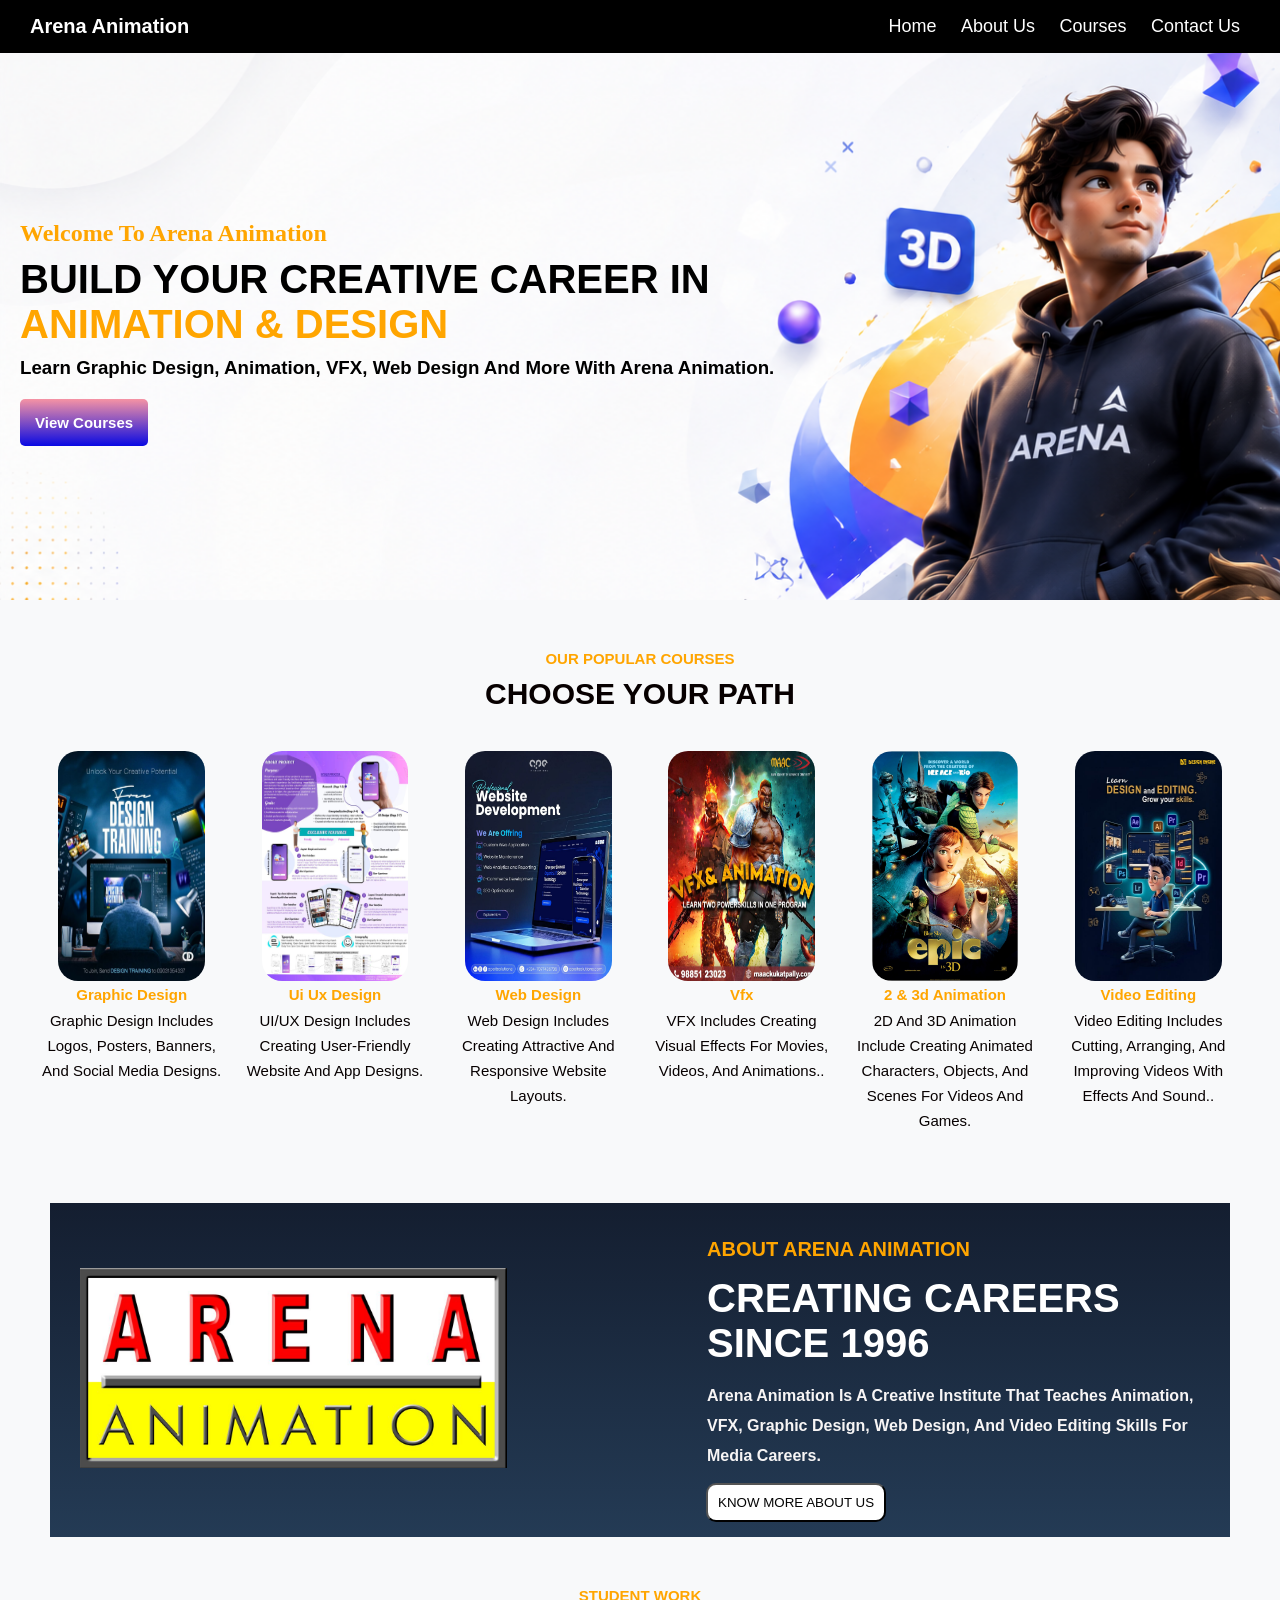
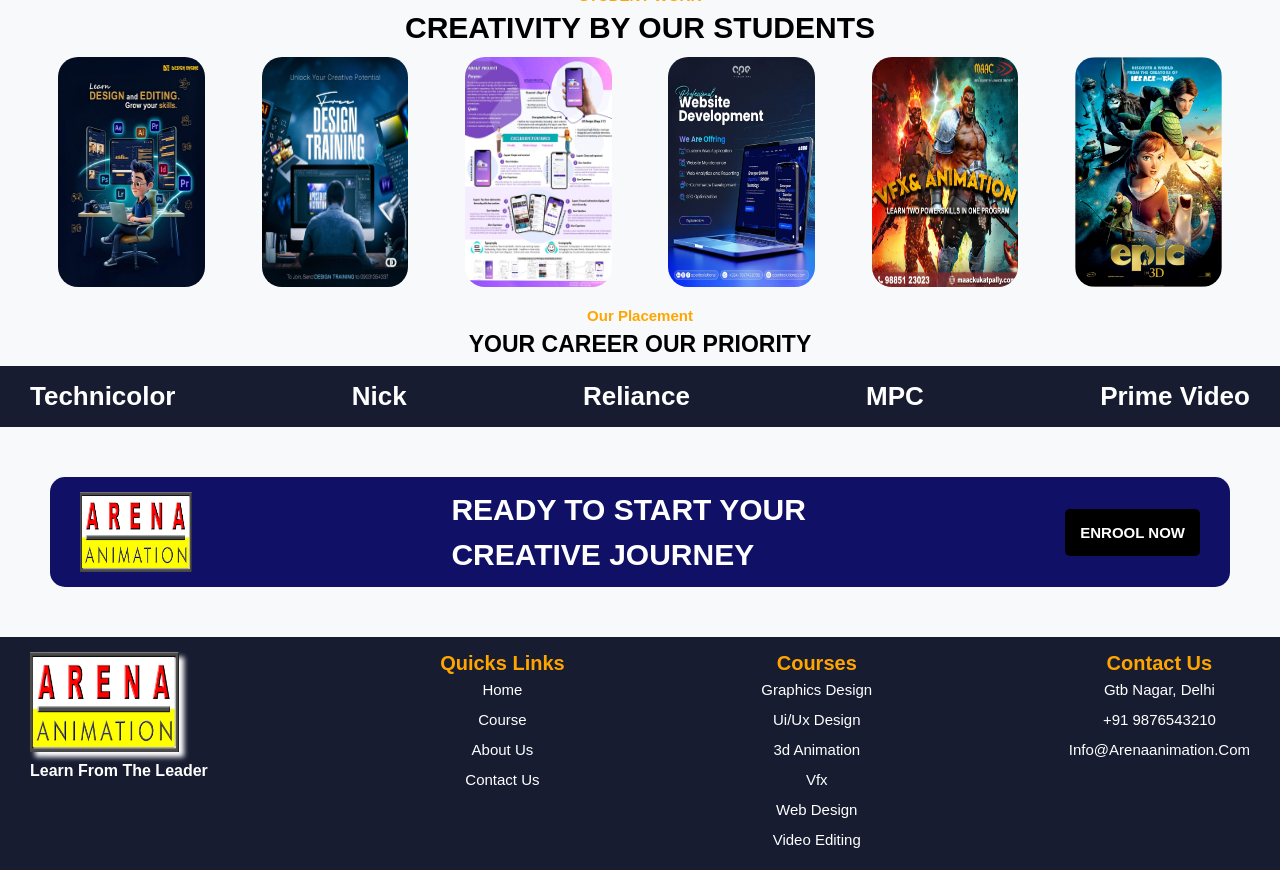
<file: index.html>
<!DOCTYPE hssstml>
<html lang="en">

<head>
    <meta charset="UTF-8">
    <meta name="viewport" content="width=device-width, initial-scale=1.0">
    <title>AOTM WORK</title>
</head>
<link rel="stylesheet" href="index.css">
<header>

    <div class="logo">Arena Animation</div>

    <nav>
        <a href="index.html">Home</a>
        <a href=".html">About Us</a>
        <a href="aotm3.html">Courses</a>
        <a href="aotmlogin.html">Contact Us</a>
    </nav>
</header>

<body>


    <button id="btn">⬆️</button>


    <div class="top2">
        <h2>welcome to arena animation</h2>
        <p>BUILD YOUR CREATIVE CAREER IN<br> <SPAN>ANIMATION & DESIGN</SPAN></p>
        <h3>Learn Graphic Design, Animation, VFX, Web Design and more with Arena Animation.</h3>
        <div class="btn-box">
            <div class="btn">
                <button>View Courses</button>
            </div>
        </div>
    </div>

    <div class="top3">
        <h1>OUR POPULAR COURSES</h1>
        <h2>CHOOSE YOUR PATH</h2>
    </div>
    </div>


    <div class="container">
        <div class="photo">
            <img src="images/aotm3.jpg">
            <h5>graphic design</h5>
            <p>Graphic design includes logos, posters, banners, and social media designs.</p>
        </div>


        <div class="photo">
            <img src="images/aotm4.jpg">
            <h5>ui ux design</h5>
            <p>UI/UX design includes creating user-friendly website and app designs.</p>
        </div>

        <div class="photo">
            <img src="images/aotm5.jpg">
            <h5> web design</h5>
            <p>Web design includes creating attractive and responsive website layouts.</p>
        </div>

        <div class="photo">
            <img src="images/aotm6.jpg">
            <h5>vfx</h5>
            <p>VFX includes creating visual effects for movies, videos, and animations..</p>
        </div>

        <div class="photo">
            <img src="images/aotm7.jpg">
            <h5>2 & 3d animation</h5>
            <p>2D and 3D animation include creating animated characters, objects, and scenes for videos and games.</p>
        </div>

        <div class="photo">
            <img src="images/aotm1.jpg">
            <h5>video editing</h5>
            <p>Video editing includes cutting, arranging, and improving videos with effects and sound..</p>
        </div>
    </div>


    <div class="section1">
        <img src="images/2ndphoto.jpg">
        <div class="section2">
            <h1>ABOUT ARENA ANIMATION</h1>
            <h2>CREATING CAREERS<br> SINCE 1996</h2>
            <P>Arena Animation is a creative institute that teaches animation, VFX, graphic design, web design, and
                video editing skills for media careers.</P>
            <BUTTON>KNOW MORE ABOUT US</BUTTON>
        </div>
    </div>
    </div>

    <div class="our">
        <h1>STUDENT WORK</h1>
        <h2>CREATIVITY BY OUR STUDENTS</h2>
    </div>
    </div>

    <div class="hlo1">
        <div class="hlo">
            <img src="images/aotm1.jpg">
        </div>

        <div class="hlo">
            <img src="images/aotm3.jpg">
        </div>

        <div class="hlo">
            <img src="images/aotm4.jpg">
        </div>

        <div class="hlo">
            <img src="images/aotm5.jpg">
        </div>

        <div class="hlo">
            <img src="images/aotm6.jpg">
        </div>

        <div class="hlo">
            <img src="images/aotm7.jpg">
        </div>
    </div>

    <div class="sss">
        <h1>our placement</h1>
        <h2>YOUR CAREER OUR PRIORITY</h2>
    </div>
    </div>


    <div class="csht">
        <h1>technicolor</h1>
        <h1>nick</h1>
        <h1>reliance</h1>
        <h1>MPC</h1>
        <h1>prime video</h1>
    </div>
    </div>


    <div class="foot">
        <img src="images/2ndphoto.jpg">
        <h4>READY TO START YOUR <BR> CREATIVE JOURNEY</h4>
        <BUTTON>ENROOL NOW</BUTTON>
    </div>
    </div>


    <footer>

        <div class="feet">
            <img src="images/2ndphoto.jpg">
            <div class="last">
                <h4>learn from the leader</h4>
            </div>
        </div>


        <div class="nicha">
            <h4> quicks links</h4>
            <p>Home</p>
            <p>course</p>
            <p>about us</p>
            <p>contact us</p>
        </div>

        <div class="nicha">
            <h4>courses</h4>
            <p>graphics design</p>
            <p>ui/ux design</p>
            <p>3d animation</p>
            <p>vfx</p>
            <p>web design</p>
            <p>video editing</p>
        </div>

        <div class="nicha">
            <h4>contact us</h4>
            <p>gtb nagar, delhi</p>
            <p>+91 9876543210</p>
            <p>info@arenaanimation.com</p>

        </div>

    </footer>

    <script>

        var btn = document.getElementById("btn")

        window.onscroll = function () {
            if (window.scrollY > 200) {
                btn.style.display = "block"
            }
            else {
                btn.style.display = "none"
            }
        }

        btn.onclick = function () {
            window.scroll({
                top: 0,
                behavior: "smooth"
            })
        }


    </script>




</body>

</html>
</file>
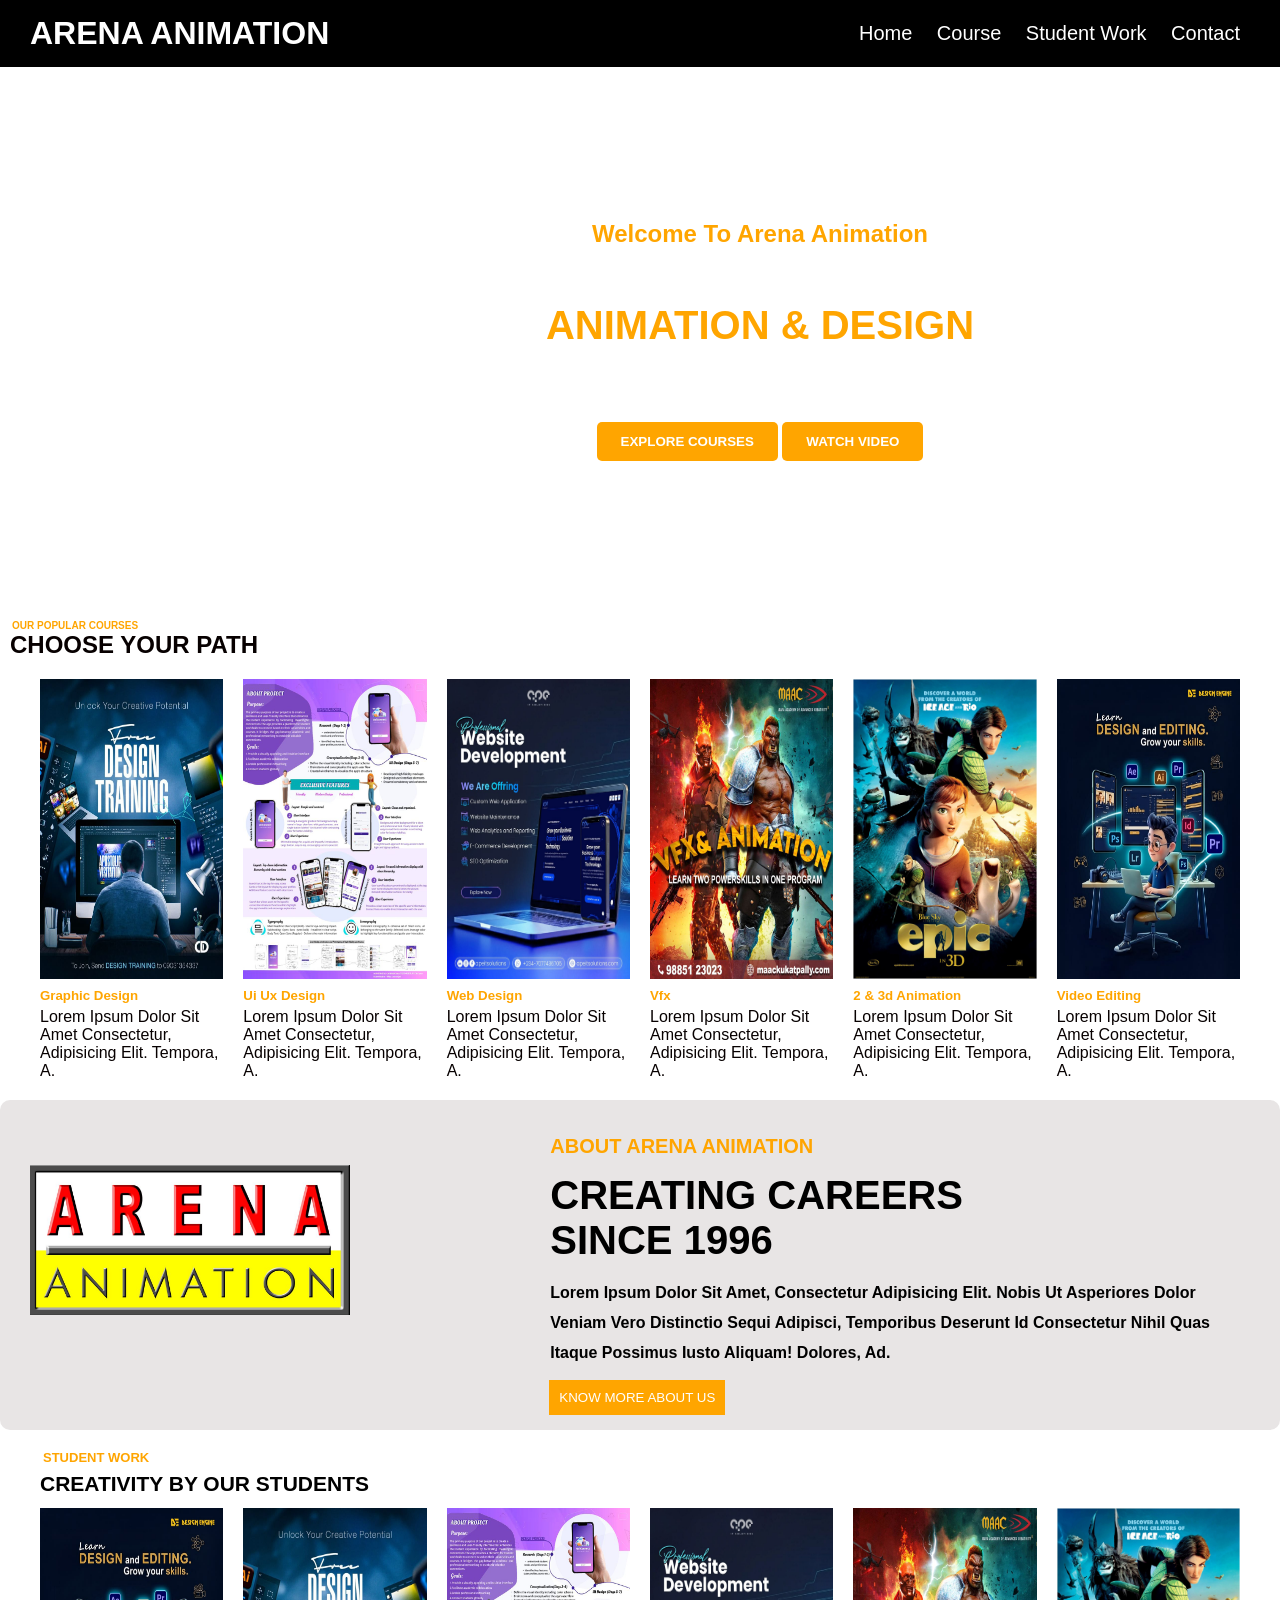
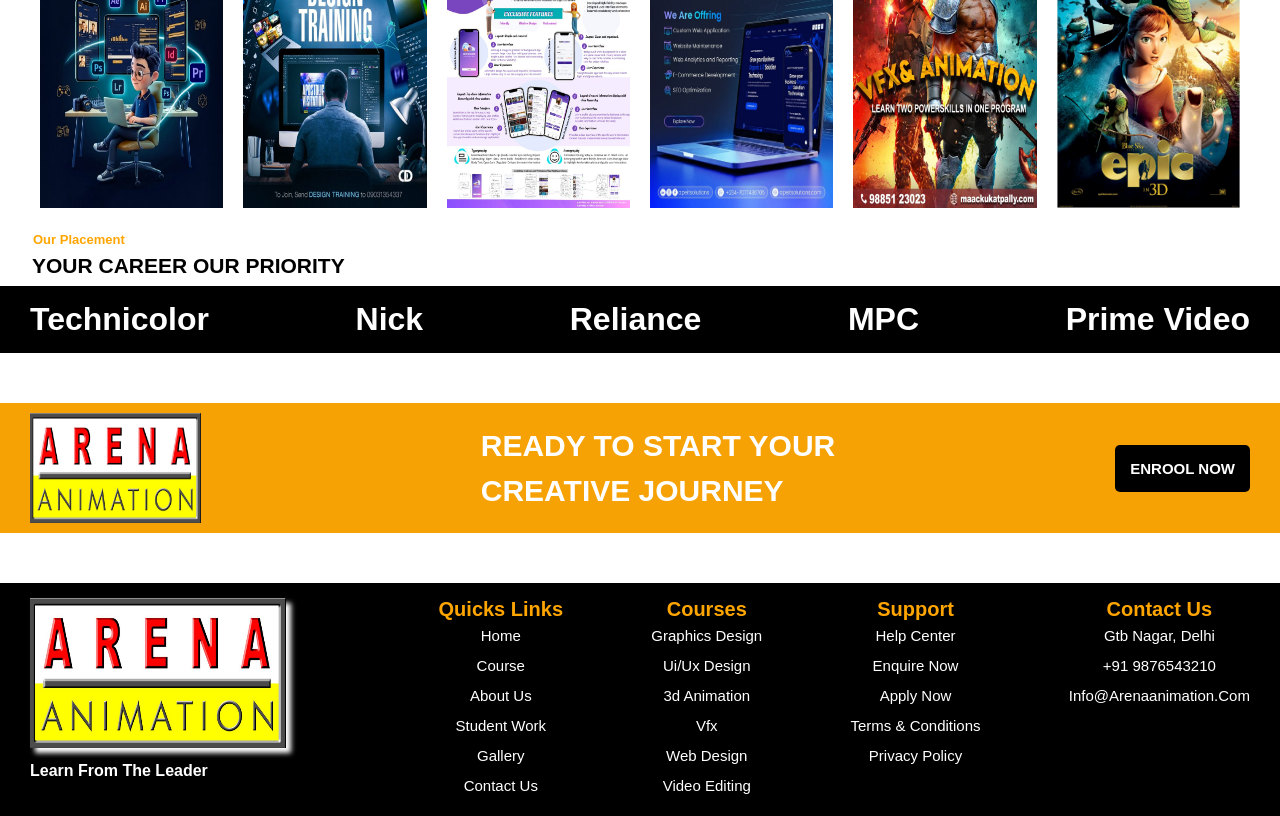
<file: aotm2.html>
<!DOCTYPE html>
<html lang="en">

<head>
    <meta charset="UTF-8">
    <meta name="viewport" content="width=device-width, initial-scale=1.0">
    <title>AOTM WORK</title>
</head>
<link rel="stylesheet" href="aotm2.css">
<header>
    <h1>ARENA ANIMATION</h1>
    <nav>
        <a href="#">home</a>
        <a href="aotm3.html">course</a>
        <a href="#">student work</a>
        <a href="#">contact</a>
    </nav>
</header>

<body>
    <div class="top2">
        <h2>welcome to arena animation</h2>
        <p>BUILD YOUR CREATIVE CAREER IN<br> <SPAN>ANIMATION & DESIGN</SPAN></p>
        <h3>Lorem ipsum dolor sit, amet consectetur adipisicing elit. Atque<br>quia facilis explicabo dignissimos fugiat
            eum aliquid qui libero?</h3>
        <div class="btn-box">
            <div class="btn">
                <button>EXPLORE COURSES</button>
                <button>WATCH VIDEO</button>
            </div>
        </div>
    </div>

    <div class="top3">
        <h1>OUR POPULAR COURSES</h1>
        <h2>CHOOSE YOUR PATH</h2>
    </div>
    </div>


    <div class="container">
        <div class="photo">
            <img src="images/aotm3.jpg">
            <h5>graphic design</h5>
            <p>Lorem ipsum dolor sit amet consectetur, adipisicing elit. Tempora, a.</p>
        </div>


        <div class="photo">
            <img src="images/aotm4.jpg">
            <h5>ui ux design</h5>
            <p>Lorem ipsum dolor sit amet consectetur, adipisicing elit. Tempora, a.</p>
        </div>

        <div class="photo">
            <img src="images/aotm5.jpg">
            <h5> web design</h5>
            <p>Lorem ipsum dolor sit amet consectetur, adipisicing elit. Tempora, a.</p>
        </div>

        <div class="photo">
            <img src="images/aotm6.jpg">
            <h5>vfx</h5>
            <p>Lorem ipsum dolor sit amet consectetur, adipisicing elit. Tempora, a.</p>
        </div>

        <div class="photo">
            <img src="images/aotm7.jpg">
            <h5>2 & 3d animation</h5>
            <p>Lorem ipsum dolor sit amet consectetur, adipisicing elit. Tempora, a.</p>
        </div>

        <div class="photo">
            <img src="images/aotm1.jpg">
            <h5>video editing</h5>
            <p>Lorem ipsum dolor sit amet consectetur, adipisicing elit. Tempora, a.</p>
        </div>
    </div>


    <div class="section1">
        <img src="images/2ndphoto.jpg">
        <div class="section2">
            <h1>ABOUT ARENA ANIMATION</h1>
            <h2>CREATING CAREERS<br> SINCE 1996</h2>
            <P>Lorem ipsum dolor sit amet, consectetur adipisicing elit. Nobis ut asperiores dolor veniam vero
                distinctio sequi adipisci, temporibus deserunt id consectetur nihil quas itaque possimus iusto
                aliquam! Dolores, ad.</P>
            <BUTTON>KNOW MORE ABOUT US</BUTTON>
        </div>
    </div>
    </div>

    <div class="our">
        <h1>STUDENT WORK</h1>
        <h2>CREATIVITY BY OUR STUDENTS</h2>
    </div>
    </div>

    <div class="hlo1">
        <div class="hlo">
            <img src="images/aotm1.jpg">
        </div>

        <div class="hlo">
            <img src="images/aotm3.jpg">
        </div>

        <div class="hlo">
            <img src="images/aotm4.jpg">
        </div>

        <div class="hlo">
            <img src="images/aotm5.jpg">
        </div>

        <div class="hlo">
            <img src="images/aotm6.jpg">
        </div>

        <div class="hlo">
            <img src="images/aotm7.jpg">
        </div>
    </div>

    <div class="sss">
        <h1>our placement</h1>
        <h2>YOUR CAREER OUR PRIORITY</h2>
    </div>
    </div>


    <div class="csht">
        <h1>technicolor</h1>
        <h1>nick</h1>
        <h1>reliance</h1>
        <h1>MPC</h1>
        <h1>prime video</h1>
    </div>
    </div>


    <div class="foot">
        <img src="images/2ndphoto.jpg">
        <h4>READY TO START YOUR <BR> CREATIVE JOURNEY</h4>
        <BUTTON>ENROOL NOW</BUTTON>
        </div>
        </div>
     

    <footer>

        <div class="feet">
            <img src="images/2ndphoto.jpg">
            <div class="last">
                <h4>learn from the leader</h4>
            </div>
        </div>


        <div class="nicha">
            <h4> quicks links</h4>
             <p>Home</p>
            <p>course</p>
            <p>about us</p>
            <p>student work</p>
            <p>gallery</p>
            <p>contact us</p>
        </div>

        <div class="nicha">
            <h4>courses</h4>
           <p>graphics design</p>
            <p>ui/ux design</p>
            <p>3d animation</p>
            <p>vfx</p>
            <p>web design</p>
            <p>video editing</p>
        </div>

        <div class="nicha">
            <h4>support</h4>
           <p>help center</p>
            <p>enquire now</p>
            <p>apply now</p>
            <p>terms & conditions</p>
            <p>privacy policy</p>
        </div>

        <div class="nicha">
            <h4>contact us</h4>
            <p>gtb nagar, delhi</p>
            <p>+91 9876543210</p>
            <p>info@arenaanimation.com</p>
         
        </div>

    </footer>
</body>

</html>
</file>
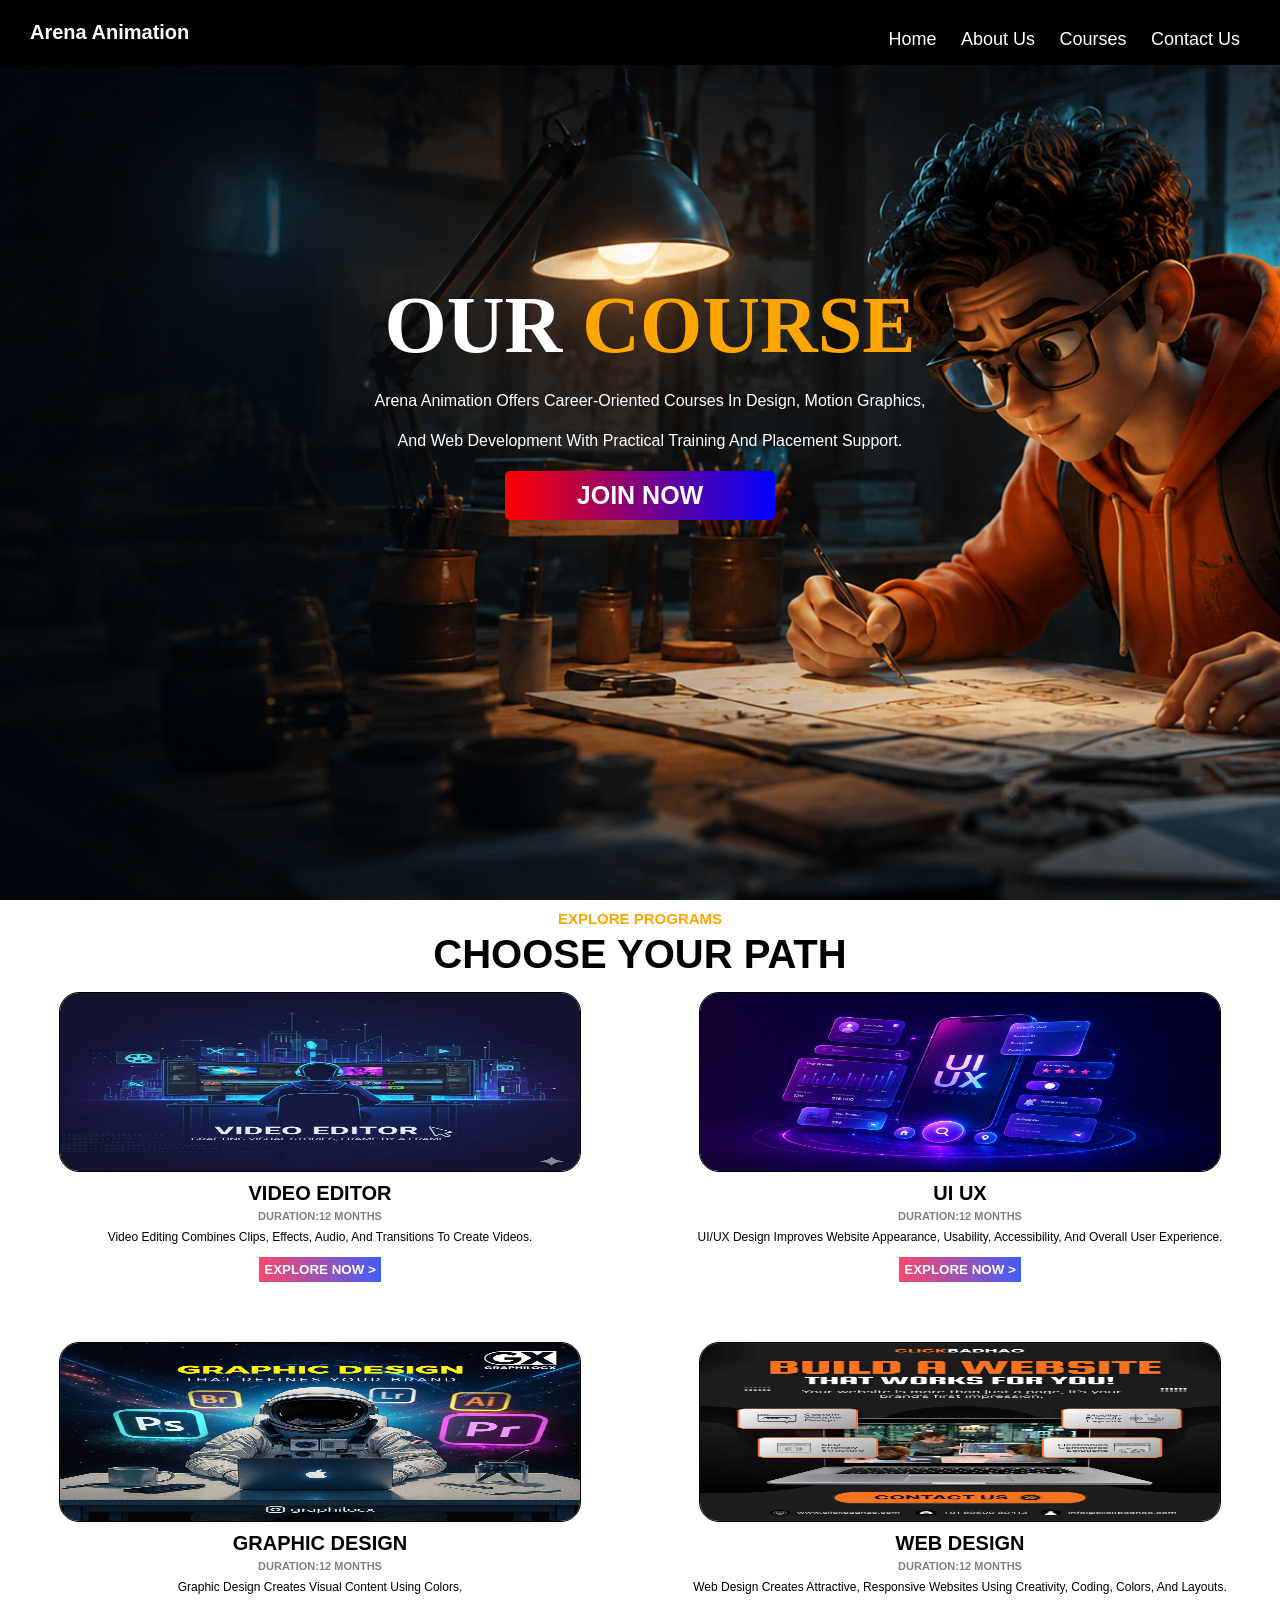
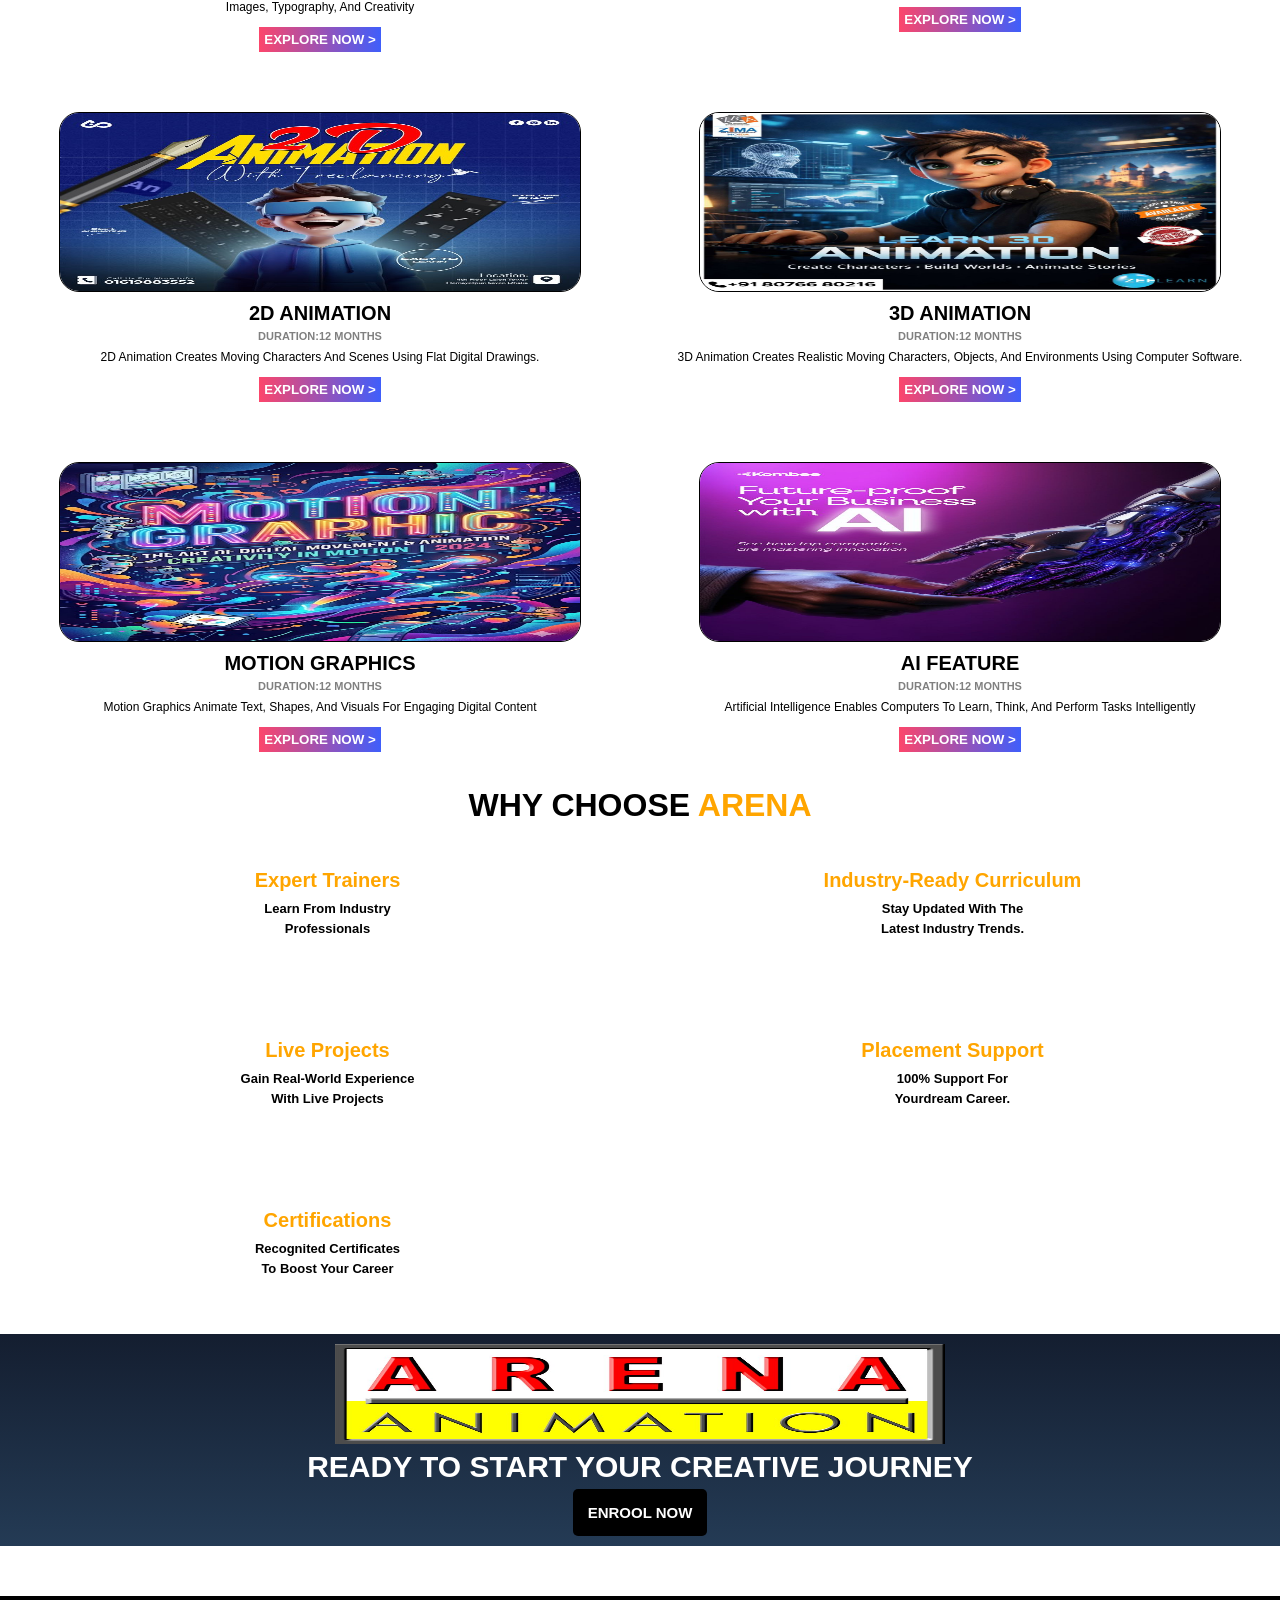
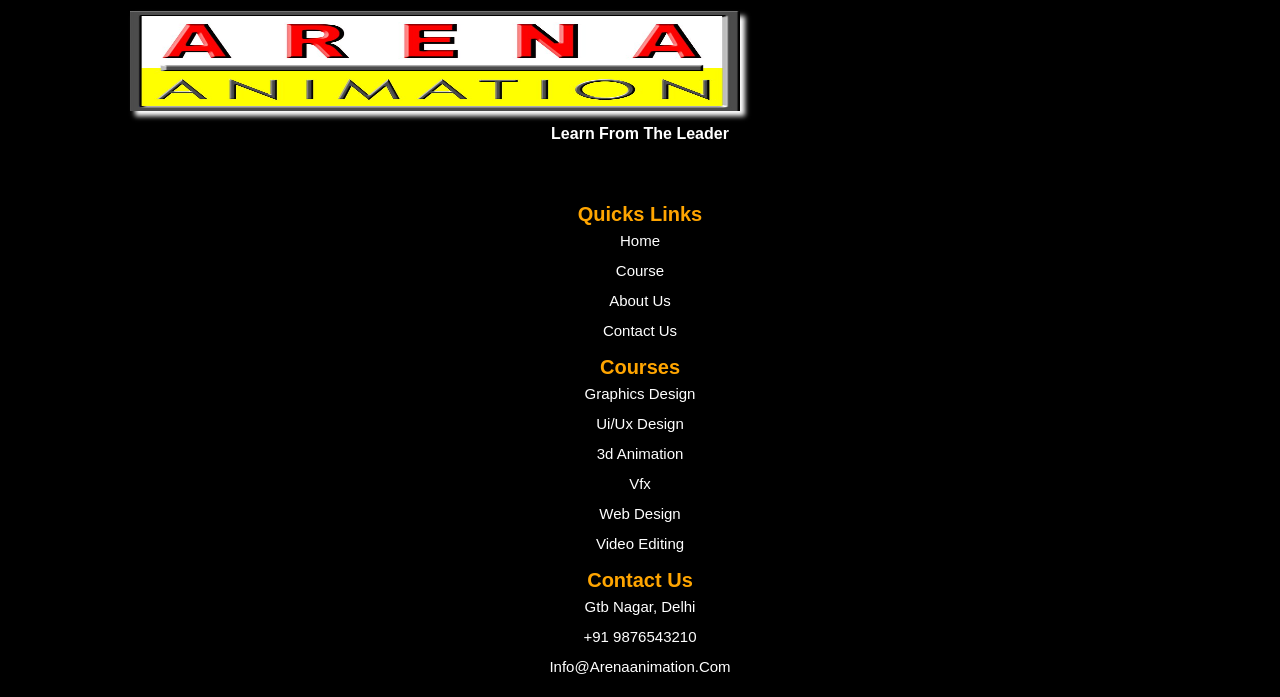
<file: aotm3.html>
<!DOCTYPE html>
<html lang="en">

<head>
    <meta charset="UTF-8">
    <meta name="viewport" content="width=device-width, initial-scale=1.0">
    <title>Document</title>
</head>
<link rel="stylesheet" href="aotm3.css">
<header>
    <h1><span>Arena </span>Animation</h1>
    <nav>
        <a href="index.html">home</a>
        <a href="aotm3.html">about us</a>
        <a href="#">courses</a>
        <a href="#">contact us</a>
    </nav>
</header>

<body>
    
     <button id="topBtn">↑</button>

    <div class="top2">
        <h1>OUR <span>COURSE</span></h1>
        <p>Arena Animation offers career-oriented courses in design, motion graphics,<br> and web development with practical
            training and placement support.</p>
        <h2>JOIN NOW</h2>
    </div>
    </div>


    <div class="top3">
        <h1>EXPLORE PROGRAMS</h1>
        <h2>CHOOSE YOUR PATH</h2>
    </div>
</div>


    <div class="container">
        <div class="top4">
            <img src="images/s2.jpg">
            <h1>VIDEO EDITOR</h1>
            <h2>DURATION:12 MONTHS</h2>
            <P>Video editing combines clips, effects, audio, and transitions to create videos.</span></P>
            <button><a href="videoediting.html">EXPLORE NOW ></a></button>
        </div>

        <div class="top4">
            <img src="images/s1.png">
            <h1>UI UX</h1>
            <h2>DURATION:12 MONTHS</h2>
            <P>UI/UX design improves website appearance, usability, accessibility, and overall user experience.</span>
            </P>
            <button><a href="uiuxdesign.html">EXPLORE NOW ></a></button>
        </div>

        <div class="top4">
            <img src="images/s3.jpg">
            <h1>GRAPHIC DESIGN</h1>
            <h2>DURATION:12 MONTHS</h2>
            <P>Graphic design creates visual content using colors, <br>images, typography, and creativity</span></P>
            <button><a href="graphicdesign1.html">EXPLORE NOW ></a></button>
        </div>

        <div class="top4">
            <img src="images/s4.jpg">
            <h1>WEB DESIGN</h1>
            <h2>DURATION:12 MONTHS</h2>
            <P>Web design creates attractive, responsive websites using creativity, coding, colors, and layouts.</span>
            </P>
            <button><a href="webdesign.html">EXPLORE NOW ></a></button>
        </div>

        <div class="top4">
            <img src="images/s5.jpg">
            <h1>2D ANIMATION</h1>
            <h2>DURATION:12 MONTHS</h2>
            <P>2D animation creates moving characters and scenes using flat digital drawings.</span></P>
            <button><a href="2danimation.html">EXPLORE NOW ></a></button>
        </div>

        <div class="top4">
            <img src="images/s6.jpg">
            <h1>3D ANIMATION</h1>
            <h2>DURATION:12 MONTHS</h2>
            <P>3D animation creates realistic moving characters, objects, and environments using computer
                software.</span></P>
            <button><a href="3danimation.html">EXPLORE NOW ></a></button>
        </div>

        <div class="top4">
            <img src="images/s7.jpeg">
            <h1>MOTION GRAPHICS</h1>
            <h2>DURATION:12 MONTHS</h2>
            <P>Motion graphics animate text, shapes, and visuals for engaging digital content</span></P>
            <button><a href="motiongraphic.html">EXPLORE NOW ></a></button>
        </div>

        <div class="top4">
            <img src="images/s8.jpg">
            <h1>AI FEATURE</h1>
            <h2>DURATION:12 MONTHS</h2>
            <P>Artificial intelligence enables computers to learn, think, and perform tasks intelligently</span></P>
            <button><a href="aianimation.html">EXPLORE NOW ></a></button>
        </div>
    </div>

    <div class="top5">
        <h1>WHY CHOOSE <span>ARENA</span></h1>
    </div>
    </div>

    <div class="top7">
        <div class="top6">
            <h1>expert trainers</h1>
            <h2>learn from industry <br>professionals</h2>
        </div>

        <div class="top6">
            <h1>Industry-ready curriculum</h1>
            <h2>stay updated with the<br>latest industry trends.</h2>
        </div>


        <div class="top6">
            <h1>live projects</h1>
            <h2>gain real-world experience<br>with live projects</h2>
        </div>


        <div class="top6">
            <h1>placement support</h1>
            <h2>100% support for <br>yourdream career.</h2>
        </div>


        <div class="top6">
            <h1>certifications</h1>
            <h2>recognited certificates <br>to boost your career</h2>
        </div>
    </div>


    <div class="foot">
        <img src="images/2ndphoto.jpg">
        <h4>READY TO START YOUR CREATIVE JOURNEY</h4>
        <BUTTON>ENROOL NOW</BUTTON>
    </div>
    </div>


    <footer>

        <div class="feet">
            <img src="images/2ndphoto.jpg">
            <div class="last">
                <h4>learn from the leader</h4>
            </div>
        </div>


        <div class="nicha">
            <h4> quicks links</h4>
            <p>Home</p>
            <p>course</p>
            <p>about us</p>
            <p>contact us</p>
        </div>

        <div class="nicha">
            <h4>courses</h4>
            <p>graphics design</p>
            <p>ui/ux design</p>
            <p>3d animation</p>
            <p>vfx</p>
            <p>web design</p>
            <p>video editing</p>
        </div>

        <div class="nicha">
            <h4>contact us</h4>
            <p>gtb nagar, delhi</p>
            <p>+91 9876543210</p>
            <p>info@arenaanimation.com</p>

        </div>

    </footer> 

    

    
<script>

var btn = document.getElementById("topBtn")

window.onscroll = function(){

    if(window.scrollY > 200){
        btn.style.display = "block"
    }
    else{
        btn.style.display = "none"
    }
}

btn.onclick = function(){

    window.scroll({
        top:0,
        behavior:"smooth"
    })
}



</script>
</body>
</html>
</file>
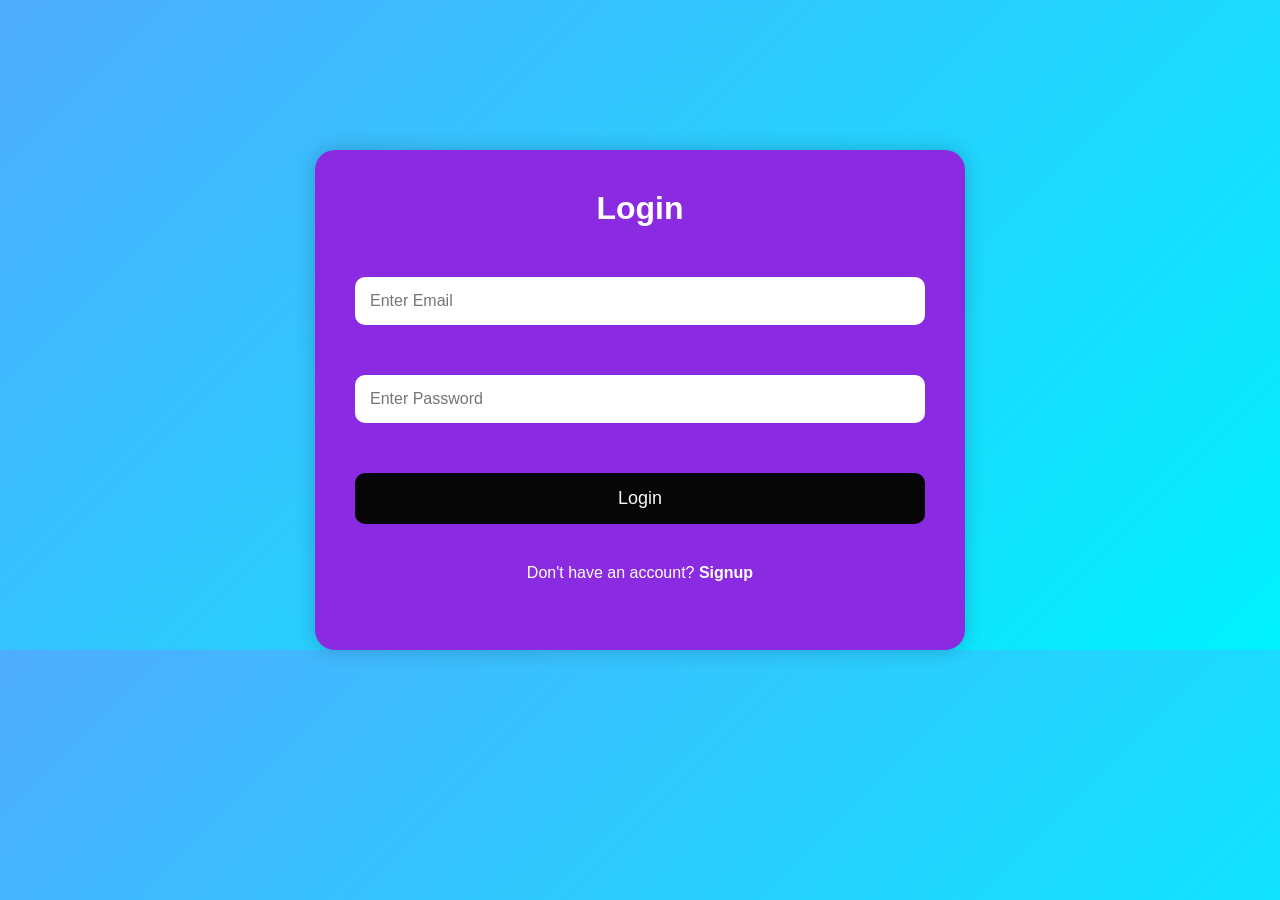
<file: aotmlogin.html>
<!DOCTYPE html>
<html lang="en">
<head>
<meta charset="UTF-8">
<meta name="viewport" content="width=device-width, initial-scale=1.0">
<title>Modern Login Page</title>

<style>

*{
    margin:0;
    padding:0;
    box-sizing:border-box;
    font-family:Arial;
}

body{
    //height:100vh;
    //display:flex;
    justify-content:center;
    align-items:center;
    background:linear-gradient(135deg,#4facfe,#00f2fe);
}

/* Login Box */

.login-box{
    width:650px;
    height:500px;
    padding:40px;
    border-radius:20px;
    background:blueviolet;
    //backdrop-filter:blur(10px);
    box-shadow:0 0 20px rgba(0,0,0,0.2);
    color:white;
    margin:auto;
    margin-top:150px;
}

.login-box h2{
    text-align:center;
    margin-bottom:50px;
    font-size:32px;
}

/* Input Box */

.input-box{
    margin-bottom:50px;
}

.input-box input{
    width:100%;
    padding:15px;
    border:none;
    outline:none;
    border-radius:10px;
    font-size:16px;
}

/* Button */

button{
    width:100%;
    padding:15px;
    border:none;
    border-radius:10px;
    background:rgb(6, 6, 6);
    color:#f8f6f6;
    font-size:18px;
    cursor:pointer;
    transition:0.3s;
}

button:hover{
    transform:scale(1.05);
}

/* Small Text */

p{
    text-align:center;
    margin-top:40px;
}

a{
    color:white;
    text-decoration:none;
    font-weight:bold;
}


@media screen and (max-width: 768px) {

        * {
            margin: 0;
            padding: 0;
            box-sizing: border-box;
        }


        .login-box{
            margin:auto;
            width:auto;
            margin:15px 30px;
            height:auto;
            margin-top: 130px;
        }

    }

</style>
</head>
<body>

<div class="login-box">

    <h2>Login</h2>

    <div class="input-box">
        <input type="email" placeholder="Enter Email">
    </div>

    <div class="input-box">
        <input type="password" placeholder="Enter Password">
    </div>

    <button>Login</button>

    <p>Don't have an account? <a href="#">Signup</a></p>

</div>

</body>
</html>
</file>
<file: index.css>
* {
    margin: 0;
    padding: 0;
    box-sizing: border-box;
    font-family: "Poppins", sans-serif;
}

body {
    background-color: #f8f9fa;
}



#btn {

    position: fixed;
    right: 25px;
    bottom: 25px;

    width: 60px;
    height: 60px;

    border: none;
    border-radius: 50%;

    background: #000;
    color: white;

    font-size: 20px;
    cursor: pointer;

    box-shadow: 0px 0px 15px gray;

    display: none;

    transition: 0.4s;

}

header {
    display: flex;
    justify-content: space-between;
    background:black;
    color: white;
    cursor: pointer;
    padding: 15px 30px;
    text-transform: capitalize;
    align-items: center;
    position: fixed;
    top: 0px;
    width: 100%;
}

.logo {
    font-size: 20px;
    font-weight: bold;
}


nav a {
    text-decoration: none;
    margin: 10px;
    font-size: 18px;
    text-align: center;
    color: white;
}

.top2 {
    background-image: url("images/newpage1.png");
    height: 600px;
    background-repeat: no-repeat;
    background-size: cover;
    align-items: center;
    width: 1520px;
}

.top2 h2 {
    //text-align: center;
    //margin-left: 415px;
    padding-top: 220px;
    color: orange;
    //text-shadow: 1px 1px 2px white;
    text-transform: capitalize;
    font-weight: bolder;
    margin-left: 20px;
    font-family: 'Pacifico', cursive;
}

.top2 p {
    //text-align: center;
    color: black;
    text-transform: capitalize;
    padding-top: 10px;
    padding-bottom: 10px;
    font-size: 40px;
    font-weight: bolder;
    margin-left: 20px;
    font-family: 'Anton', sans-serif;
}

.top2 span {
    color: orange;
    font-weight: bolder;
}

.top2 h3 {
    //text-align: center;
    color: black;
    text-transform: capitalize;
    margin-left: 20px;
}


.btn-box {
    display: flex;
    gap: 10px;
    //justify-content: center;
    //align-items: center;
    margin-top: 20px;
    margin-left: 20px;
}

.btn button {
    background: linear-gradient(rgb(246, 147, 164), rgb(9, 9, 227));
    color: white;
    text-decoration: none;
    padding: 15px;
    border-radius: 5px;
    font-weight: bold;
    cursor: pointer;
    border: none;
    font-size: 15px;
}

.btn button:hover {
    background: rgb(250, 248, 248);
    color: rgb(2, 2, 2);
}

.top3 h1 {
    color: orange;
    margin-top: 20px;
    font-size: 15px;
    text-align: center;
    margin-top: 50px;
}

.top3 h2 {
    text-align: center;
    color: rgb(7, 0, 0);
    font-size: 30px;
    margin-top: 10px;
    margin-bottom: 20px;
}

.container {
    display: grid;
    grid-template-columns: repeat(6, 1fr);
    gap: 20px;
    padding: 20px 40px;
}

.photo img {
    width: 80%;
    height: 230px;
    border-radius: 20px;
    margin: auto;
    display:block;
}

.photo h5 {
    color: orange;
    text-transform: capitalize;
    margin-top: 5px;
    text-align: center;
    font-size: 15px;
}

.photo p {
    color: rgb(7, 0, 0);
    text-transform: capitalize;
    margin-top: 5px;
    text-align: center;
    line-height: 25px;
    font-size: 15px;
}




.section1 img {
    width: 40%;
    height: 250px;
    padding-top: 50px;
}

.section1 {
    display: flex;
    gap: 200px;
    padding: 15px 30px;
    //border:1px solid black;
    margin-bottom: 20px;
    background: linear-gradient(#141e30, #243b55);
    margin:50px;
}

.section2 h1 {
    padding-top: 20px;
    margin-bottom: 15px;
    color: orange;
    font-size: 20px;
}

.section2 h2 {
    margin-bottom: 15px;
    font-size: 40px;
    color: white;
}

.section2 p {
    margin-bottom: 12px;
    text-transform: capitalize;
    line-height: 30px;
    color: rgb(247, 245, 245);
    font-weight: bold;
}

.section2 button {
    margin-left: -1px;
    background:white;
    color: rgb(4, 4, 4);
    border-radius: 10px;
    cursor: pointer;
    padding: 10px;
}

.our h1 {
    text-align: center;
    text-transform: capitalize;
    font-size: 15px;
    margin-bottom: 7px;
    color: orange;
}

.our h2 {
    text-transform: capitalize;
    text-align: center;
    font-size: 30px;
    margin-bottom: -8px;
}

.hlo1 {
    display: grid;
    grid-template-columns: repeat(6, 1fr);
    gap: 20px;
    padding: 20px 40px;
}

.hlo img {
    width: 80%;
    height: 230px;
    border-radius: 20px;
    margin: auto;
    display:block;
}

.sss h1 {
    text-align: center;
    text-transform: capitalize;
    font-size: 15px;
    margin-bottom: 7px;
    color: orange;
}

.sss h2 {
    text-transform: capitalize;
    text-align: center;
    font-size: 23px;
    margin-bottom: 8px;
}

.csht {
    display: flex;
    justify-content: space-between;
    padding: 15px 30px;
    text-transform: capitalize;
    background: rgba(11, 16, 38, 0.95);
    color: white;
    margin-bottom: 10PX;
    font-size: 13px;
}

h6 {
    margin-left: 20px;
    font-size: 25px;
    font-weight: bold;
    cursor: pointer;
    margin-top: 30px;
}

.pti {
    display: grid;
    grid-template-columns: repeat(3, 1fr);
    padding: 15px 25px;
    gap: 10px;
    //border:1px solid black;
    margin-bottom: 50px;
}

.itp {
    display: flex;
}

.itp img {
    width: 15%;
    height: 50px;
    border-radius: 50%;
}

.itp p {
    text-align: center;
    margin-top: 10px;
    margin-left: 25px;
    text-transform: capitalize;
    color: orange;
    font-weight: bold;
    margin-bottom: 10px;
}

.tpi h6 {
    //text-align: center;
    margin-bottom: -40px;
    //margin-left: -25px;
    text-transform: capitalize;
    color: orange;
    font-weight: bold;
}

.foot {
    display: flex;
    justify-content: space-between;
    padding: 10px 30px;
   background:rgb(16, 16, 103);
    margin-bottom: 50px;
    align-items: center;
    margin-top: 50px;
    margin:50px;
    border-radius: 15px;
}

.foot img {
    width: 10%;
    height: 80px;
}

.foot h4 {
    font-size: 30px;
    color: white;
    line-height: 45px;
}

.foot button {
    border: none;
    text-transform: capitalize;
    background: black;
    color: white;
    cursor: pointer;
    padding: 15px;
    border-radius: 5px;
    font-size: 15px;
    font-weight: bold;
}


footer {
    display: grid;
    grid-template-columns: repeat(5, 1fr);
    padding: 15px 30px;
    gap: 10px;
    background: rgba(11, 16, 38, 0.95);
    color: white;
    justify-content: space-between;
    display: flex;
}

.feet img {
    width: 70%;
    height: 100px;
    box-shadow: 5px 5px 5px white;

}

.last h4 {
    text-transform: capitalize;
    margin-top: 10px;
}



.nicha h4 {
    text-transform: capitalize;
    color: orange;
    font-size: 20px;
    text-align: center;
}

.nicha p {
    line-height: 30px;
    text-transform: capitalize;
    text-align: center;
    font-size: 15px;
}


@media screen and (max-width: 768px) {

    header {
        flex-direction: column;
        gap: 20px;
        padding: 10px;
    }

    .top2 {
        width: 100%;
        height: 650px;
        background-repeat: no-repeat;
        background-size: cover;
        align-items: center;
        display: block;
        overflow-x: hidden;
    }

    .top3 h1 {
        text-align: center;
    }

    .top3 h2 {
        text-align: center;
    }

    .container {
        display: grid;
        grid-template-columns: repeat(2, 1fr);
        gap: 20px;
        padding: 10px 20px;
    }

    .photo img{
        width:100%;
        height:280px;
        border-radius: 10px;
        margin:auto;
        display:block;
    }

    .photo h5{
        font-size: 20px;
    }

    .photo p{
        font-size: 10px;
    }

    .section1 {
        flex-direction: column;
        border-radius: 20px;

    }

    .section1 img {
        width: 70%;
        height: 200px;
        margin:auto;
        display:block;
    }

    .section2 {
        width: 100%;
        text-align: center;
        margin-top: -170px;
        border-radius: 20px;
    }

    .our h1 {
        text-align: center;
    }

    .our h2 {
        text-align: center;
    }


    .hlo1 {
        display: grid;
        grid-template-columns: repeat(2, 1fr);
        gap: 20px;
        padding: 30px 20px;
    }


    .hlo img{
        width:100%;
         height:280px;
        border-radius: 20px;
        margin:auto;
        display:block;
    }


    .sss h1 {
        text-align: center;
    }

    .sss h2 {
        text-align: center;
    }

    .csht {
        flex-direction: column;
        text-align: center;
        cursor: pointer;
        line-height: 30px;
    }

    .foot {
        flex-direction: column;
    }

    .foot img {
        width: 50%;
        height: 120px;
    }

    footer {
        flex-direction: column;
    }

    .feet img {
        margin:auto;
        display:block;
        width:50%;
        height:100px;
    }

    .last h4 {
        text-align: center;
        padding-top: 20px;
        margin-bottom: 40px;
    }

}
</file>
<file: aotm2.css>
*{
    margin:0;
    padding:0;
    box-sizing: border-box;
    font-family: Inter, Poppins, sans-serif;
}

body{
    //background:black;
}

header{
    display:flex;
    justify-content: space-between;
    background:black;
    color:white;
    cursor:pointer;
    padding:15px 30px;
    text-transform: capitalize;
    align-items: center;
    position: fixed;
    top:0px;
    width:100%;
}

nav a{
    text-decoration: none;
    margin:10px;
    font-size: 20px;
    text-align: center;
    color:white;
}

.top2 {
    background:url(https://i.pinimg.com/1200x/d7/ab/df/d7abdfa5008e06e8cf0f87f85d66429d.jpg);
    height:600px;
    background-repeat: no-repeat;
    background-size: cover;
    align-items:center;
    width:1520px;
}

.top2 h2{
    text-align: center;
    //margin-left: 415px;
    padding-top: 220px;
    color:orange;
    //text-shadow: 1px 1px 2px white;
    text-transform: capitalize;
    font-weight: bolder;
}

.top2 p{
    text-align: center;
    color:white;
    text-transform: capitalize;
    padding-top: 10px;
    padding-bottom: 10px;
    font-size: 40px;
    font-weight: bolder;
}

.top2 span{
    color:orange;
    font-weight:bolder;
}

.top2 h3{
    text-align: center;
    color:white;
    text-transform: capitalize;
}


.btn-box{
    display:flex;
    gap:10px;
    justify-content: center;
    align-items: center;
    margin-top: 20px;
}

.btn button{
    background:orange;
    color:white;
    text-decoration: none;
    padding:12px 24px;
    border-radius: 5px;
    font-weight: 600;
    cursor:pointer;
    border:none;
}

.top3 h1{
    color:orange;
    margin-top: 20px;
    font-size: 10px;
    margin-left: 12px;
}

.top3 h2{
    margin-left: 10px;
    color:rgb(7, 0, 0);
    
}

.container{
    display:grid;
    grid-template-columns: repeat(6,1fr);
    gap:20px;
    padding:20px 40px;
}

.photo img{
    width:100%;
    height:300px;
}

.photo h5{
    color:orange;
    text-transform: capitalize;
    margin-top: 5px;
}

.photo p{
    color:rgb(7, 0, 0);
    text-transform: capitalize;
    margin-top: 5px;
}




.section1 img{
    width:50%;
    height:200px;
    padding-top: 50px;
}

.section1{
    display:flex;
    gap:200px;
    padding:15px 30px;
    //border:1px solid black;
    margin-bottom: 20px;
    background:rgb(232, 229, 229);
    border-radius: 10px;
}

.section2 h1{
    padding-top: 20px;
    margin-bottom: 15px;
    color:orange;
    font-size: 20px;
}

.section2 h2{
    margin-bottom: 15px;
    font-size: 40px;
}

.section2 p{
    margin-bottom: 12px;
    text-transform: capitalize;
    line-height: 30px;
    color:black;
    font-weight: bold;
}

.section2 button{
    margin-left: -1px;
    background:orange;
    color:white;
    border:10px orange;
    cursor:pointer;
    padding:10px;
}

.our h1{
    margin-left: 43px;
    text-transform: capitalize;
    font-size: 13px;
    margin-bottom: 7px;
    color:orange;
}

.our h2{
    text-transform: capitalize;
    margin-left: 40px;
    font-size: 21px;
    margin-bottom: -8px;
}

.hlo1{
    display:grid;
    grid-template-columns: repeat(6,1fr);
    gap:20px;
    padding:20px 40px;
}

.hlo img{
    width:100%;
    height:300px;
}

.sss h1{
    margin-left: 33px;
    text-transform: capitalize;
    font-size: 13px;
    margin-bottom: 7px;
    color:orange;
}

.sss h2{
    text-transform: capitalize;
    margin-left: 32px;
    font-size: 21px;
    margin-bottom: 8px;
}

.csht{
    display:flex;
    justify-content: space-between;
    padding:15px 30px;
    text-transform: capitalize;
    background:black;
    color:white;
    margin-bottom: 10PX;
}

h6{
    margin-left: 20px;
    font-size: 25px;
    font-weight: bold;
    cursor:pointer;
    margin-top: 30px;
}

.pti{
    display:grid;
    grid-template-columns: repeat(3,1fr);
    padding:15px 25px;
    gap:10px;
    //border:1px solid black;
    margin-bottom: 50px;
}

.itp{
    display:flex;
}

.itp img{
    width:15%;
    height:50px;
    border-radius: 50%;
}

.itp p{
    text-align: center;
    margin-top: 10px;
    margin-left: 25px;
    text-transform: capitalize;
    color:orange;
    font-weight: bold;
    margin-bottom: 10px;
}

.tpi h6{
    //text-align: center;
     margin-bottom: -40px;
 //margin-left: -25px;
    text-transform: capitalize;
    color:orange;
    font-weight: bold;
}

.foot{
    display:flex;
    justify-content: space-between;
    padding:10px 30px;
    background:rgb(246, 161, 4);
    margin-bottom: 50px;
    align-items: center;
    margin-top: 50px;
}

.foot img{
    width:14%;
    height:110px;
}

.foot h4{
    font-size: 30px;
    color:white;
    line-height: 45px;
}

.foot button{
    border: none;
    text-transform: capitalize;
    background:black;
    color:white;
    cursor:pointer;
    padding:15px;
    border-radius: 5px;
    font-size: 15px;
    font-weight: bold;
}




footer{
    display:grid;
    grid-template-columns: repeat(5,1fr);
    padding:15px 30px;
    gap:10px;
    background:black;
    color:white;
    justify-content: space-between;
    display:flex;
}

.feet img{
    width:80%;
    height:150px;
    box-shadow:5px 5px 5px white;

}

.last h4{
    text-transform: capitalize;
    margin-top: 10px;
}

.nicha h4{
    text-transform: capitalize;
    color:orange;
    font-size: 20px;
    text-align: center;
}

.nicha p{
    line-height: 30px;
    text-transform: capitalize;
    text-align: center;
    font-size: 15px;
}
</file>
<file: aotm3.css>
* {
    margin: 0;
    padding: 0;
    box-sizing: border-box;
    font-family: "Poppins", sans-serif;
}

body {
    //background:black;
}


#topBtn {

    position: fixed;
    right: 25px;
    bottom: 25px;

    width: 60px;
    height: 60px;

    border: none;
    border-radius: 50%;

    background: #000;
    color: white;

    font-size: 28px;
    cursor: pointer;

    box-shadow: 0px 0px 15px gray;

    display: none;

    transition: 0.4s;

}

#topBtn:hover {

    transform: scale(1.1);
    background: #ff004c;

}

header {
    display: flex;
    justify-content: space-between;
    background: black;
    color: white;
    cursor: pointer;
    padding: 15px 30px;
    text-transform: capitalize;
    align-items: center;
    position: fixed;
    top: 0px;
    width: 100%;
}

nav a {
    text-decoration: none;
    margin: 10px;
    font-size: 18px;
    text-align: center;
    color: white;
}

header h1{
     font-size: 20px;
    font-weight: bold;
}

.top2 {
    background-image: url("images/chat1.png");
    background-position: center;
    background-size: cover;
    height: 100vh;
    width: 100%;
}

.top2 h1 {
    color: white;
    font-size: 80px;
    padding-top: 280px;
    margin-left: 20px;
    font-family: Georgia, 'Times New Roman', Times, serif;
}

.top2 span {
    color: orange;
    font-family: Georgia, 'Times New Roman', Times, serif;
}

.top2 p {
    color: white;
    text-transform: capitalize;
    margin-top: 10px;
    margin-left: 20px;
    line-height: 40px;
}


.top2 h2 {
    background: linear-gradient(to right, red, blue);
    color: white;
    margin-left: 20px;
    padding: 10px;
    border: none;
    cursor: pointer;
    margin-top: 30px;
    font-size: 25px;
    border-radius: 5px;
    width: 30vh;
    text-align: center;
}



.top3 h1 {
    text-align: center;
    margin-top: 10px;
    font-size: 15px;
    color: orange;
}

.top3 h2 {
    text-align: center;
    margin-top: 5px;
    font-size: 40px;
}

.container {
    display: grid;
    grid-template-columns: repeat(4, 1fr);
    gap: 60px;
    padding: 15px 30px;
}

.top4 img {
    width: 80%;
    height: 280px;
    border: 1px solid black;
    margin: auto;
    display: block;
    border-radius: 20px;
}

.top4 h1 {
    font-size: 20px;
    margin-bottom: 3px;
    text-align: center;
    margin-top: 10px;
}

.top4 h2 {
    font-size: 11px;
    margin-bottom: 3px;
    color: gray;
    text-align: center;
    margin-top: 5px;
}

.top4 p {
    font-size: 12px;
    margin-bottom: 7px;
    text-align: center;
    margin-top: 5px;
    margin-bottom: 10px;
    line-height: 20px;
    text-transform: capitalize;
    font-family: "Poppins", sans-serif;
}

.top4 button {
    background: linear-gradient(to right, #fc466b, #3f5efb);
    padding: 5px;
    cursor: pointer;
    border: none;
    margin-bottom: 50px;
    margin-top: 5px;
    margin: auto;
    display: block;
}

.top4 button a {
    text-decoration: none;
    color: white;
    font-weight: bold;
    text-align: center;
    align-items: center;
    justify-content: center;
    margin: auto;
    display: block;
}

.top5 h1 {
    text-align: center;
    margin-top: 10px;
}

.top5 span {
    color: orange;
}

.top7 {
    display: flex;
    justify-content: space-between;
    padding: 25px 50px;
    gap: 70px;
}

.top7 h1 {
    text-transform: capitalize;
    font-size: 20px;
    margin-bottom: 7px;
    text-align: center;
}

.top7 h2 {
    text-transform: capitalize;
    font-size: 13px;
    margin-bottom: 30px;
    line-height: 20px;
    text-align: center;
}


.foot {
    display: flex;
    justify-content: space-between;
    padding: 10px 30px;
    background: linear-gradient(#141e30, #243b55);
    margin-bottom: 50px;
    align-items: center;
}

.foot img {
    width: 14%;
    height: 110px;
}

.foot h4 {
    font-size: 30px;
    color: white;
    line-height: 45px;
}

.foot button {
    border: none;
    text-transform: capitalize;
    background: black;
    color: white;
    cursor: pointer;
    padding: 15px;
    border-radius: 5px;
    font-size: 15px;
    font-weight: bold;
}




footer {
    display: grid;
    grid-template-columns: repeat(5, 1fr);
    padding: 15px 30px;
    gap: 10px;
    background: black;
    color: white;
    justify-content: space-between;
    display: flex;
}

.feet img {
    width: 80%;
    height: 100px;
    box-shadow: 5px 5px 5px white;

}

.last h4 {
    text-transform: capitalize;
    margin-top: 10px;
}

.nicha h4 {
    text-transform: capitalize;
    color: orange;
    font-size: 20px;
    text-align: center;
}

.nicha p {
    line-height: 30px;
    text-transform: capitalize;
    text-align: center;
    font-size: 15px;
}

@media screen and (max-width: 768px) {


    header {
        flex-direction: column;
        gap: 20px;
        padding: 10px;
    }
    }

    header nav {
        gap: 10px;
        margin-top: 14px;
    }

    .top2 {
        text-align: center;
    }



    .top2 h2 {
        margin: auto;
        display: block;
        margin-top: 10px;
    }

    .top3 h1 {
        text-align: center;
    }

    .top3 h2 {
        text-align: center;
    }

    .container {
        display: grid;
        grid-template-columns: repeat(2, 1fr);
        //gap:60px;
        padding: 15px 30px;


    }

    .top4 img {
        width: 90%;
        height: 180px;
        margin: auto;
        display: block;
        border-radius: 20px;
    }

    .top button a {
        justify-content: center;
        text-align: center;
        margin: auto;
        display: block;
    }

    .top4 {
        //text-align: center;
    }

    .top5 h1 {
        text-align: center;
        margin-bottom: 20px;
        margin-top: 20px;
    }


    .top7 {
        display: grid;
        grid-template-columns: repeat(2, 1fr);
    }

    .top6 {
        margin: auto;
        display: block;
        color: orange;
    }

    .top6 h2 {
        color: black;
    }

    .foot {
        flex-direction: column;
    }

    .foot img {
        width: 50%;
        height: 100px;
    }

    .foot h4 {
        text-align: center;
    }



    footer {
        flex-direction: column;
    }

    .feet img {
        width: 50%;
        height: 100px;
        margin-left: 100px;
    }

    .feet h4 {
        text-align: center;
        margin-bottom: 50px;

    }



}
</file>
